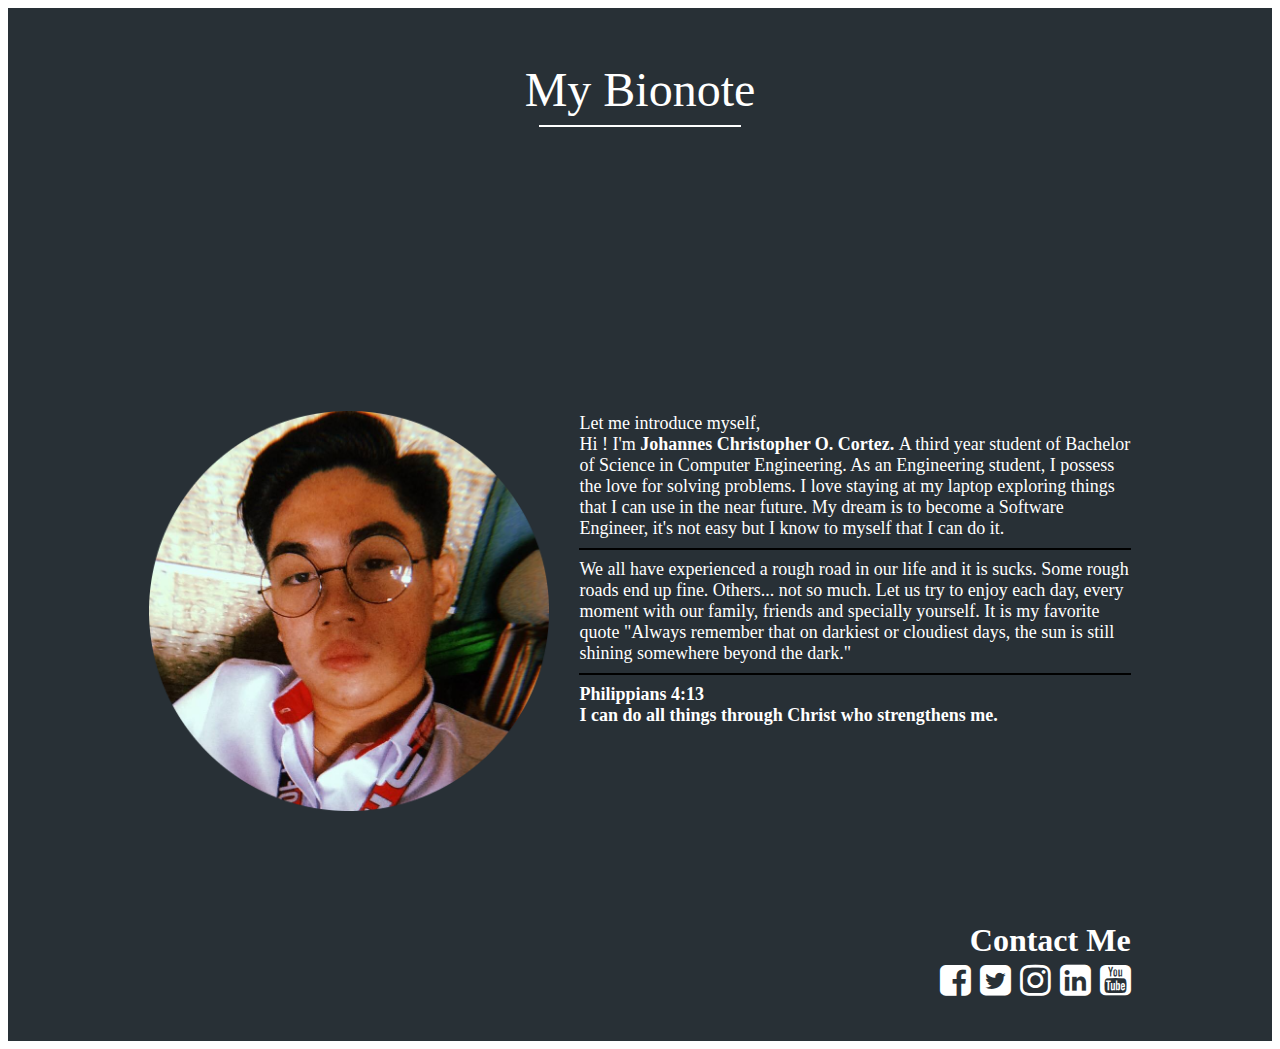
<file: bio.html>
<!DOCTYPE html>
<html lang="en">

<head>
    <meta charset="UTF-8">
    <meta http-equiv="X-UA-Compatible" content="IE=edge">
    <meta name="viewport" content="width=device-width, initial-scale=1.0">
    <title>My Bionote</title>
</head>

<body>
    <link href="https://maxcdn.bootstrapcdn.com/font-awesome/4.2.0/css/font-awesome.min.css" rel="stylesheet" />
    <table id="about" border="0" width="100%" cellpadding="0" cellspacing="0" bgcolor="#283036">
        <tr>
            <td>
                <table border="0" cellpadding="15" cellspacing="0" width="80%" align="center">
                    <tr>
                        <td height="150" align="center" valign="middle" colspan="2">
                            <font face="Verdana" size="10" color="white">
                                My Bionote
                            </font>
                            <hr color="white" width="200">
                        </td>
                    </tr>

                    <tr>
                        <td width="1%">
                            <h1 align="center"><img src="https://jcorteeeeez.github.io/cortezncp3106/jcortez.jpg" height="400" width="400" alt="Johannes Cortez"></h1>
                        </td>

                        <td width="60%">
                            <font face="Verdana" size="4" color="white">
                                <br><br><br><br><br><br><br><br><br><br>
                                Let me introduce myself,
                                <br>Hi ! I'm <b>Johannes Christopher O. Cortez. </b>
                                A third year student of Bachelor of Science in Computer Engineering. As an Engineering
                                student, I possess the love for solving problems.
                                I love staying at my laptop exploring things that I can use in the near future. My dream
                                is to become a Software Engineer, it's not easy
                                but I know to myself that I can do it.
                                <hr color="black">
                                We all have experienced a rough road in our life and it is sucks. Some rough roads end up fine. Others... 
                                not so much. Let us try to enjoy each day, every moment with our family, friends and specially yourself. 
                                It is my favorite quote "Always remember that on darkiest or cloudiest days, the sun is still shining somewhere beyond the dark."
                                <hr color="black">
                                <b>Philippians 4:13
                                    <br>I can do all things through Christ who strengthens me.
                                </b>      
                                    <div><br><br><br><br><br><br><br><br>
                                        <h1 style="text-align:right"> <font face ="Verdana" size="6" color="white"> Contact Me</font> <br>
                                            <transition width="2s" height="4s">
                                                <a href="https://www.facebook.com/Chayne23" ><i class="fa fa-facebook-square" style="color:white" aria-hidden="true"></i></a>
                                                <a href="https://twitter.com/_jccortez"><i class="fa fa-twitter-square" style="color:white" aria-hidden="true"></i></a>
                                                <a href="https://www.instagram.com/jcorteeeeez/"><i class="fa fa-instagram"style="color:white" aria-hidden="true"></i></a>
                                                <a href="https://www.linkedin.com/in/johannes-christopher-cortez-3148ab212/"><i class="fa fa-linkedin-square" style="color:white" aria-hidden="true"></i></a>
                                                <a href="https://www.youtube.com/channel/UChP1Ain6Afvu9pPrbSS4-jA"><i class="fa fa-youtube-square" style="color:white" aria-hidden="true"></i></a></div>   
                                            </transition>
                                </font></st>            
                        </td>
                    </tr>
                </table>
            </td>
        </tr>
    </table>
</body>

</html>
</file>
